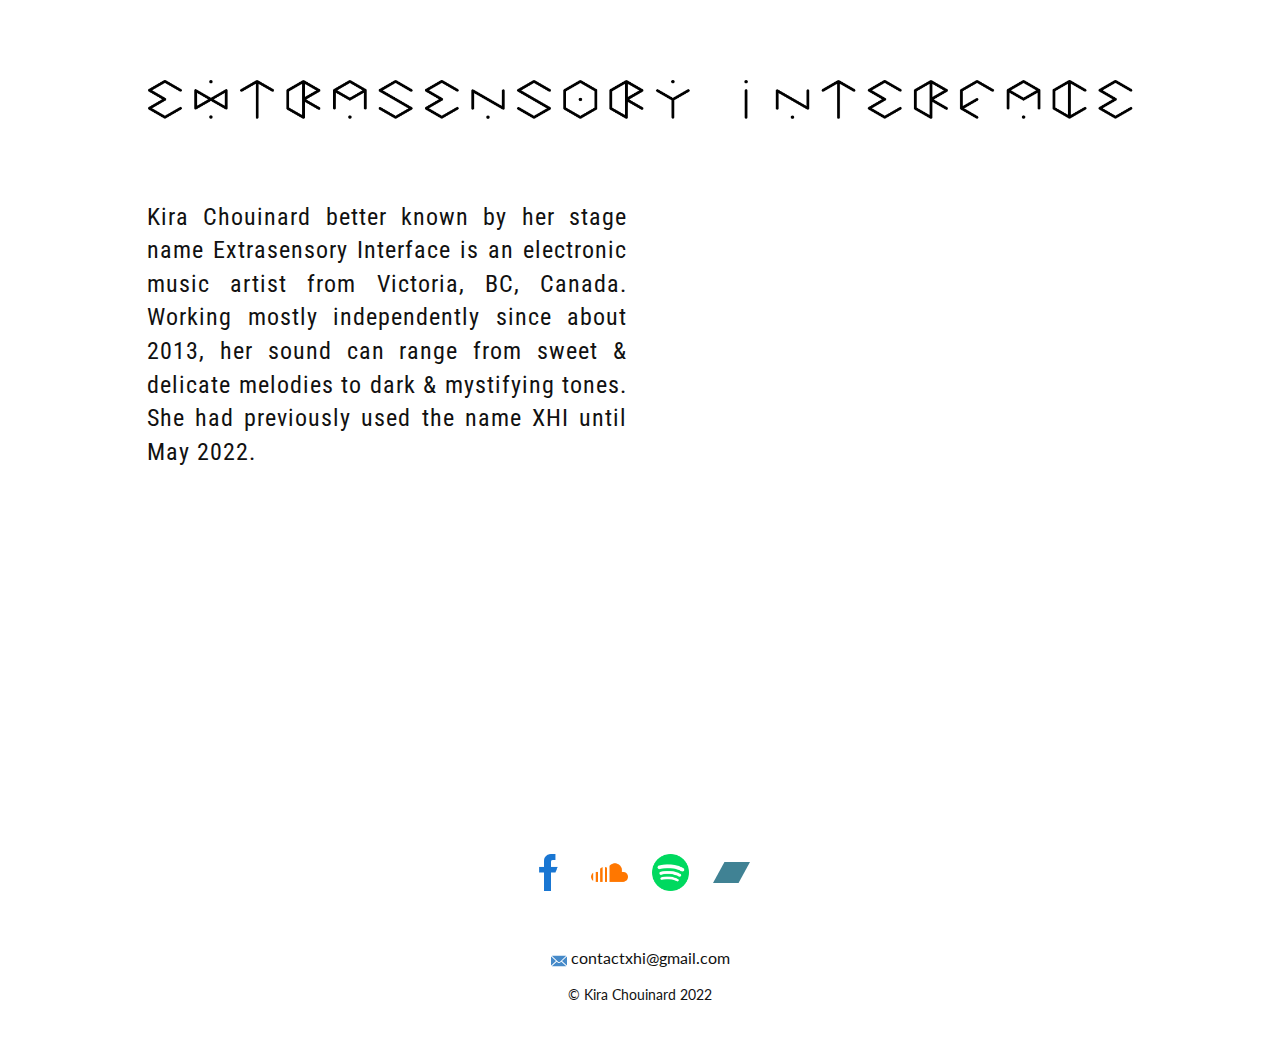
<file: index.html>
<!DOCTYPE html>
<html style="font-size: 16px;">
  <head>
    <meta name="viewport" content="width=device-width, initial-scale=1.0">
    <meta charset="utf-8">
    <meta name="keywords" content="​digital agency, ​Crafting Effective UI/UX Design, Prototype a digital product idea, Our Features &amp;amp; Services., ​We Create Websites, ​We Create Digital, Web Design Trends, We build usable&nbsp;products., About Us">
    <meta name="description" content="">
    <meta name="page_type" content="np-template-header-footer-from-plugin">
    <title>Extrasensory Interface</title>
    <link rel="stylesheet" href="nicepage.css" media="screen">
<link rel="stylesheet" href="Extrasensory-Interface.css" media="screen">
    <script class="u-script" type="text/javascript" src="jquery.js" defer=""></script>
    <script class="u-script" type="text/javascript" src="nicepage.js" defer=""></script>
    <meta name="generator" content="Nicepage 4.2.6, nicepage.com">
    <link id="u-theme-google-font" rel="stylesheet" href="https://fonts.googleapis.com/css?family=Raleway:100,100i,200,200i,300,300i,400,400i,500,500i,600,600i,700,700i,800,800i,900,900i|Lato:100,100i,300,300i,400,400i,700,700i,900,900i">
    <link id="u-page-google-font" rel="stylesheet" href="https://fonts.googleapis.com/css?family=Roboto+Condensed:300,300i,400,400i,700,700i">
    
    
    <script type="application/ld+json">{
		"@context": "http://schema.org",
		"@type": "Organization",
		"name": "",
		"logo": "images/banner.jpg",
		"sameAs": [
				"https://www.facebook.com/extrasensoryinterface",
				"https://soundcloud.com/extrasensoryinterface",
				"https://open.spotify.com/artist/06OEvFYQodKr4IARMqPPIK?si=EsfrbykrR82ApXS7p7h7Jg",
				"https://extrasensoryinterface.bandcamp.com/"
		]
}</script>
    <meta name="theme-color" content="#222589">
    <meta property="og:title" content="Extrasensory Interface">
    <meta property="og:type" content="website">
  </head>
  <body class="u-body u-xl-mode"><header class="u-clearfix u-header u-header" id="sec-3385"><div class="u-clearfix u-sheet u-sheet-1">
        <a href="https://linktr.ee/extrasensoryinterface" class="u-image u-logo u-image-1" data-image-width="4000" data-image-height="600" title="extrasensory interface" target="_blank">
          <img src="images/banner.jpg" class="u-logo-image u-logo-image-1">
        </a>
      </div></header>
    <section class="u-align-center u-clearfix u-section-1" src="" id="sec-02a9">
      <div class="u-clearfix u-sheet u-sheet-1">
        <div class="u-clearfix u-custom-html u-custom-html-1">
          <iframe style="border-radius:12px" src="https://open.spotify.com/embed/album/555i1ONPEJvnkBKl7WV65d?utm_source=generator&amp;theme=0" width="100%" height="280" frameborder="0" allowfullscreen="" allow="autoplay; clipboard-write; encrypted-media; fullscreen; picture-in-picture"></iframe>
        </div>
        <h4 class="u-align-justify u-custom-font u-font-roboto-condensed u-text u-text-1"> Kira Chouinard better known by her stage name Extrasensory Interface is an electronic music artist from Victoria, BC, Canada. Working mostly independently since about 2013, her sound can range from sweet &amp; delicate melodies to dark &amp; mystifying tones. She had previously used the name XHI until May 2022.</h4>
        <div class="u-clearfix u-custom-html u-custom-html-2">
          <iframe style="border-radius:12px" src="https://open.spotify.com/embed/album/5oweH4WtYvfoRyELOX3lr8?utm_source=generator&amp;theme=0" width="100%" height="280" frameborder="0" allowfullscreen="" allow="autoplay; clipboard-write; encrypted-media; fullscreen; picture-in-picture"></iframe>
        </div>
        <div class="u-clearfix u-custom-html u-custom-html-3">
          <iframe style="border-radius:12px" src="https://open.spotify.com/embed/album/0dJEXrS1yQTdaIwmSGQE8Q?utm_source=generator&amp;theme=0" width="100%" height="280" frameborder="0" allowfullscreen="" allow="autoplay; clipboard-write; encrypted-media; fullscreen; picture-in-picture"></iframe>
        </div>
      </div>
    </section>
    
    
    <footer class="u-align-center u-clearfix u-footer u-white u-footer" id="sec-d120"><div class="u-clearfix u-sheet u-sheet-1">
        <div class="u-social-icons u-spacing-24 u-social-icons-1">
          <a class="u-social-url" title="facebook" target="_blank" href="https://www.facebook.com/extrasensoryinterface"><span class="u-file-icon u-icon u-social-facebook u-social-icon u-icon-1"><img src="images/7335491.png" alt=""></span>
          </a>
          <a class="u-social-url" title="soundcloud" target="_blank" href="https://soundcloud.com/extrasensoryinterface"><span class="u-file-icon u-icon u-social-icon u-social-twitter u-icon-2"><img src="images/1793391.png" alt=""></span>
          </a>
          <a class="u-social-url" target="_blank" data-type="Instagram" title="spotify" href="https://open.spotify.com/artist/06OEvFYQodKr4IARMqPPIK?si=EsfrbykrR82ApXS7p7h7Jg"><span class="u-file-icon u-icon u-social-icon u-social-instagram u-icon-3"><img src="images/1748721.png" alt=""></span>
          </a>
          <a class="u-social-url" target="_blank" data-type="LinkedIn" title="bandcamp" href="https://extrasensoryinterface.bandcamp.com/"><span class="u-icon u-social-icon u-social-linkedin u-icon-4"><svg class="u-svg-link" preserveAspectRatio="xMidYMin slice" viewBox="0 0 16 16" style=""><use xmlns:xlink="http://www.w3.org/1999/xlink" xlink:href="#svg-68c3"></use></svg><svg class="u-svg-content" viewBox="0 0 16 16" id="svg-68c3"><path fill="currentColor" d="M0 12.5l4.958-9H16l-4.958 9H0z"></path></svg></span>
          </a>
        </div>
        <a href="mailto:contactxhi@gmail.com" class="u-active-none u-btn u-btn-rectangle u-button-style u-hover-none u-none u-radius-0 u-text-body-color u-btn-1">
          <br><span class="u-icon u-icon-5"><svg class="u-svg-content" viewBox="0 0 24 16" x="0px" y="0px" style="width: 1em; height: 1em;"><path fill="currentColor" d="M23.8,1.1l-7.3,6.8l7.3,6.8c0.1-0.2,0.2-0.6,0.2-0.9V2C24,1.7,23.9,1.4,23.8,1.1z M21.8,0H2.2
	c-0.4,0-0.7,0.1-1,0.2L10.6,9c0.8,0.8,2.2,0.8,3,0l9.2-8.7C22.6,0.1,22.2,0,21.8,0z M0.2,1.1C0.1,1.4,0,1.7,0,2V14
	c0,0.3,0.1,0.6,0.2,0.9l7.3-6.8L0.2,1.1z M15.5,9l-1.1,1c-1.3,1.2-3.6,1.2-4.9,0l-1-1l-7.3,6.8c0.2,0.1,0.6,0.2,1,0.2H22
	c0.4,0,0.6-0.1,1-0.2L15.5,9z"></path></svg><img></span>&nbsp;contactxhi@gmail.com
        </a>
        <p class="u-small-text u-text u-text-variant u-text-1">© Kira Chouinard 2022</p>
      </div></footer>
  </body>
</html>
</file>
